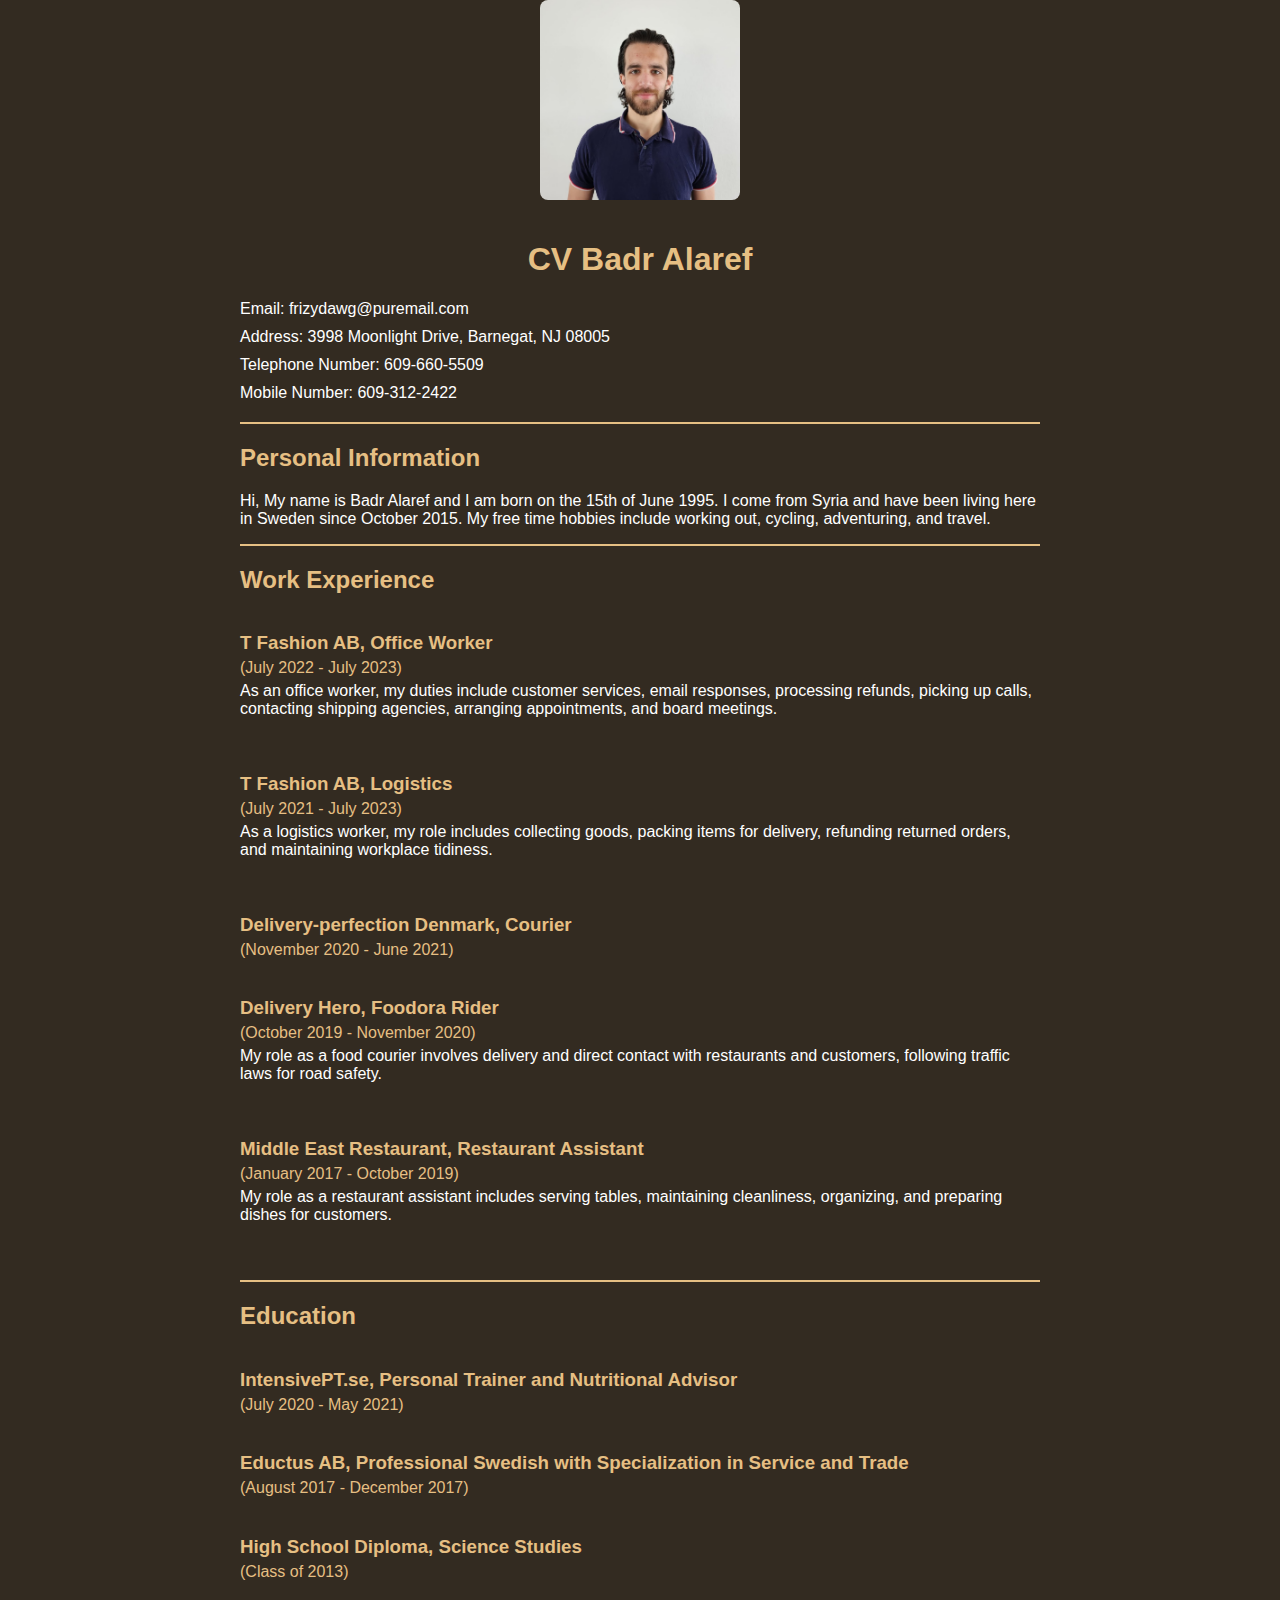
<file: homeworks/html-css/week01/index.html>
<!DOCTYPE html>
<html lang="en">
  <head>
    <meta charset="UTF-8" />
    <meta name="viewport" content="width=device-width, initial-scale=1.0" />
    <title>Badr Alaref Resume</title>
    <link rel="stylesheet" type="text/css" href="style.css" />
  </head>
  <body>
    <header>
      <image class="img" src="image.jpg" alt="Badr Alaref Photo">
      <div class="container">
        <h1>CV Badr Alaref</h1>
        <div class="contact-info">
          <div>Email: frizydawg@puremail.com</div>
          <div>Address: 3998 Moonlight Drive, Barnegat, NJ 08005</div>
          <div>Telephone Number: 609-660-5509</div>
          <div>Mobile Number: 609-312-2422</div>
        </div>
        <hr>
        <h2>Personal Information</h2>
        <p>
          Hi, My name is Badr Alaref and I am born on the 15th of June 1995. I
          come from Syria and have been living here in Sweden since October 2015.
          My free time hobbies include working out, cycling, adventuring, and
          travel.
        </p>
        <hr>
        <h2>Work Experience</h2>
        <div class="work-experience">
          <div>
            <h3>T Fashion AB, Office Worker</h3>
            <span class="date">(July 2022 - July 2023)</span>
            <p>
              As an office worker, my duties include customer services, email
              responses, processing refunds, picking up calls, contacting shipping
              agencies, arranging appointments, and board meetings.
            </p>
          </div>
          <div>
            <h3>T Fashion AB, Logistics</h3>
            <span class="date">(July 2021 - July 2023)</span>
            <p>
              As a logistics worker, my role includes collecting goods, packing
              items for delivery, refunding returned orders, and maintaining
              workplace tidiness.
            </p>
          </div>
          <div>
            <h3>Delivery-perfection Denmark, Courier</h3>
            <span class="date">(November 2020 - June 2021)</span>
          </div>
          <div>
            <h3>Delivery Hero, Foodora Rider</h3>
            <span class="date">(October 2019 - November 2020)</span>
            <p>
              My role as a food courier involves delivery and direct contact
              with restaurants and customers, following traffic laws for road
              safety.
            </p>
          </div>
          <div>
            <h3>Middle East Restaurant, Restaurant Assistant</h3>
            <span class="date">(January 2017 - October 2019)</span>
            <p>
              My role as a restaurant assistant includes serving tables,
              maintaining cleanliness, organizing, and preparing dishes for
              customers.
            </p>
          </div>
        </div>
        <hr>
        <h2>Education</h2>
        <div class="education">
          <div>
            <h3>IntensivePT.se, Personal Trainer and Nutritional Advisor</h3>
            <span class="date">(July 2020 - May 2021)</span>
          </div>
          <div>
            <h3>Eductus AB, Professional Swedish with Specialization in Service and Trade</h3>
            <span class="date">(August 2017 - December 2017)</span>
          </div>
          <div>
            <h3>High School Diploma, Science Studies</h3>
            <span class="date">(Class of 2013)</span>
          </div>
        </div>
      </div>
    </header>
  </body>
</html>
</file>
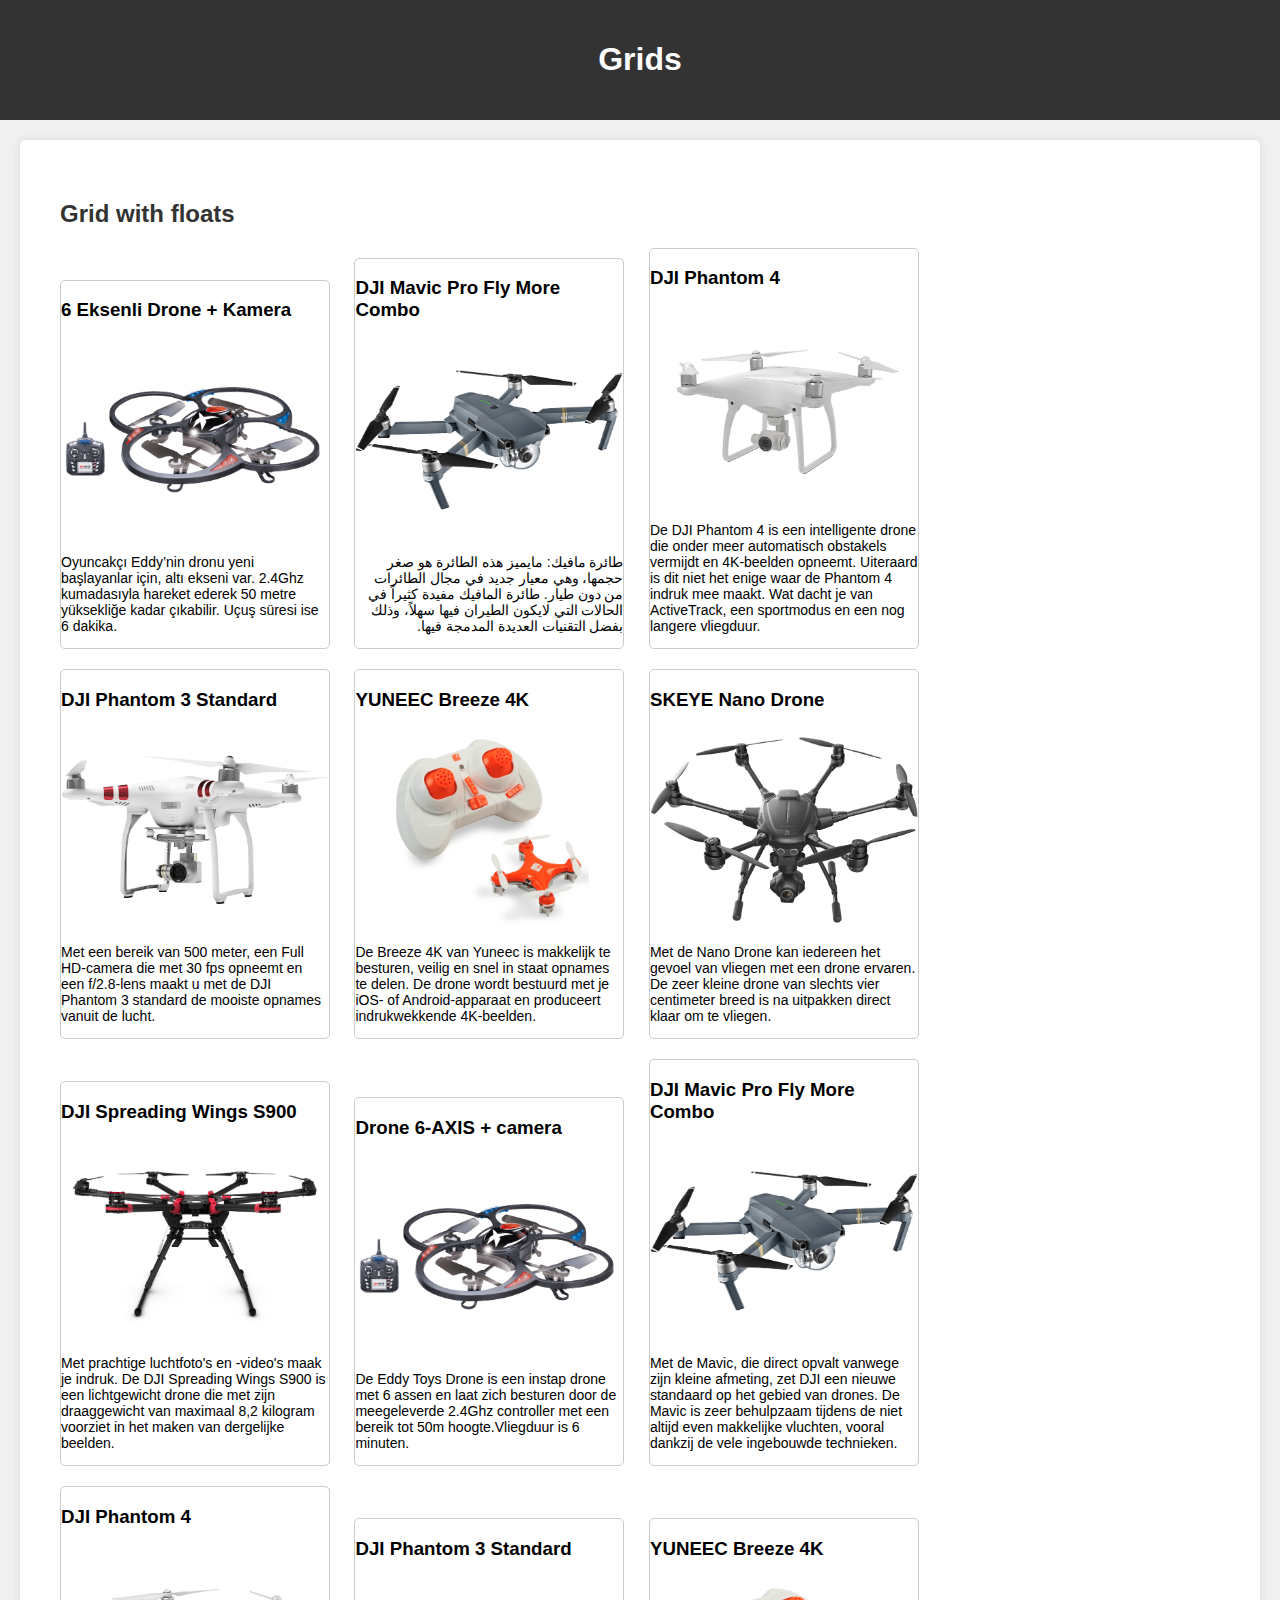
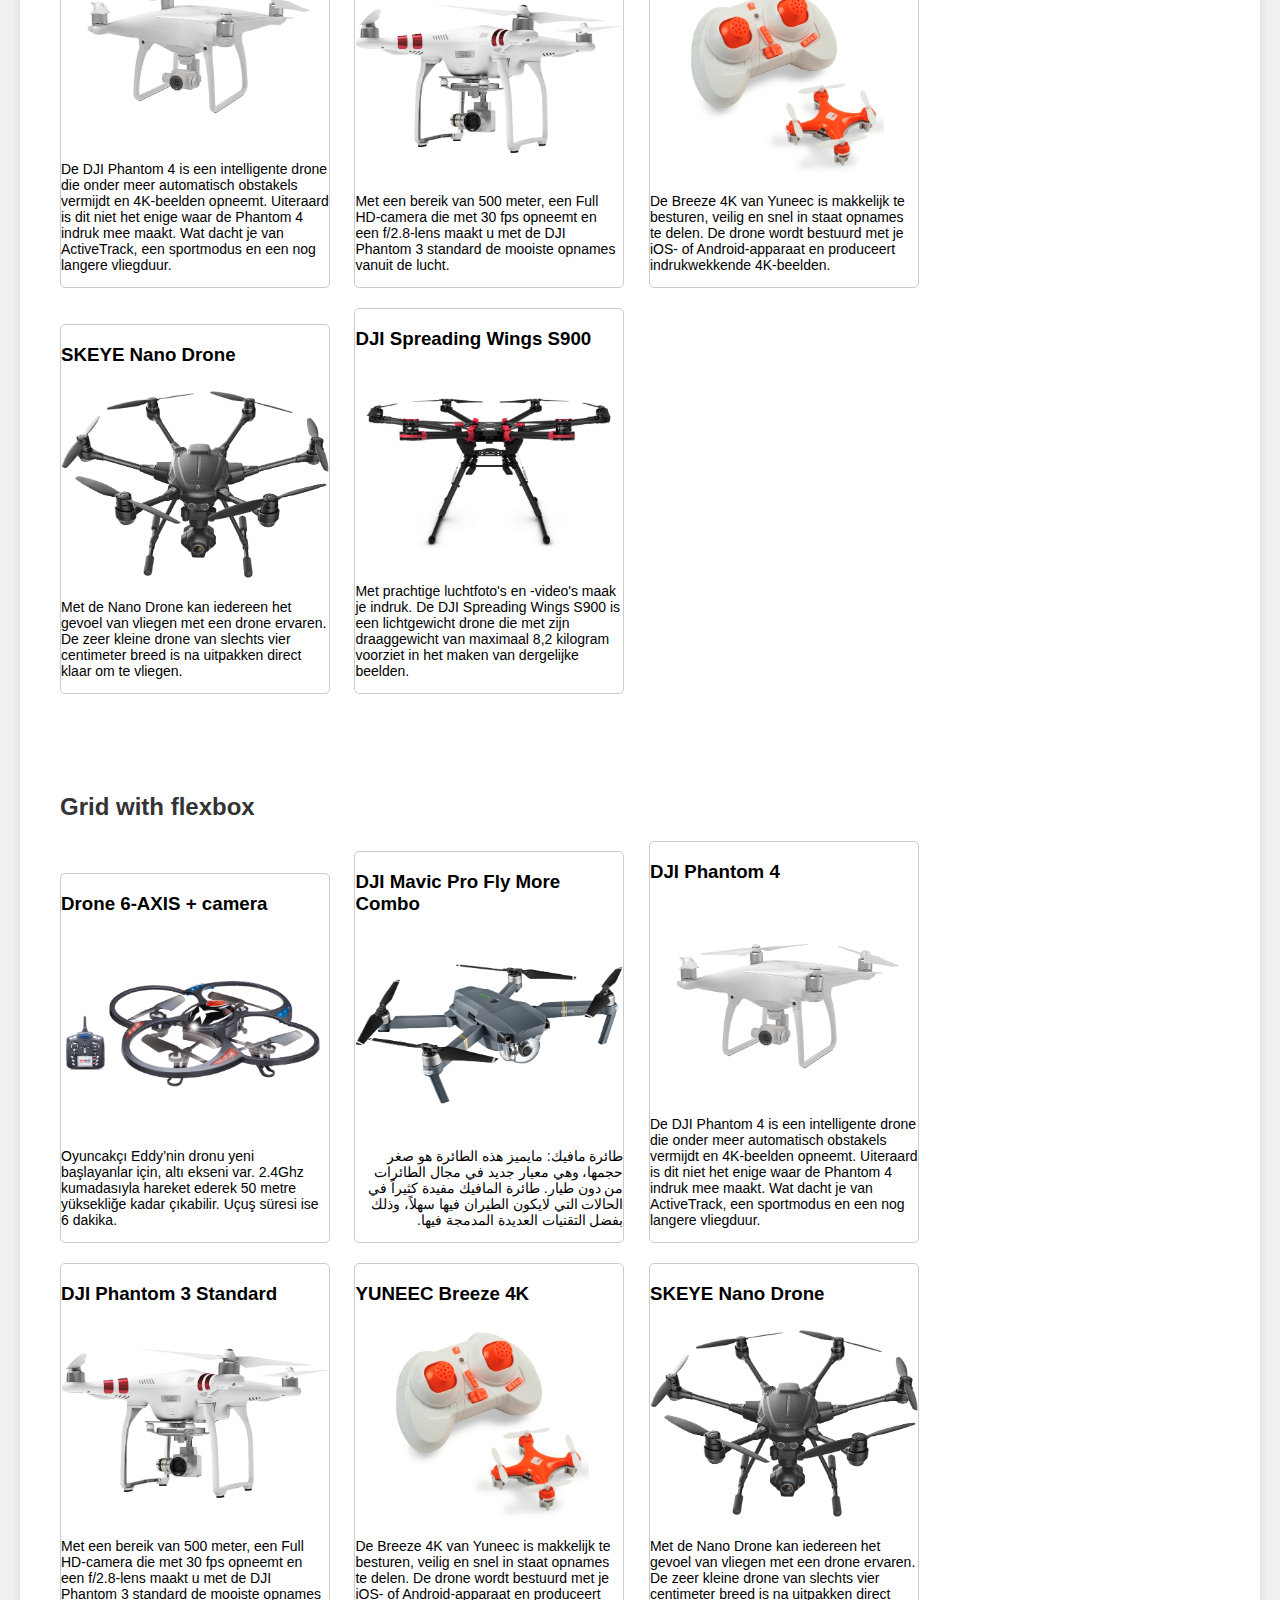
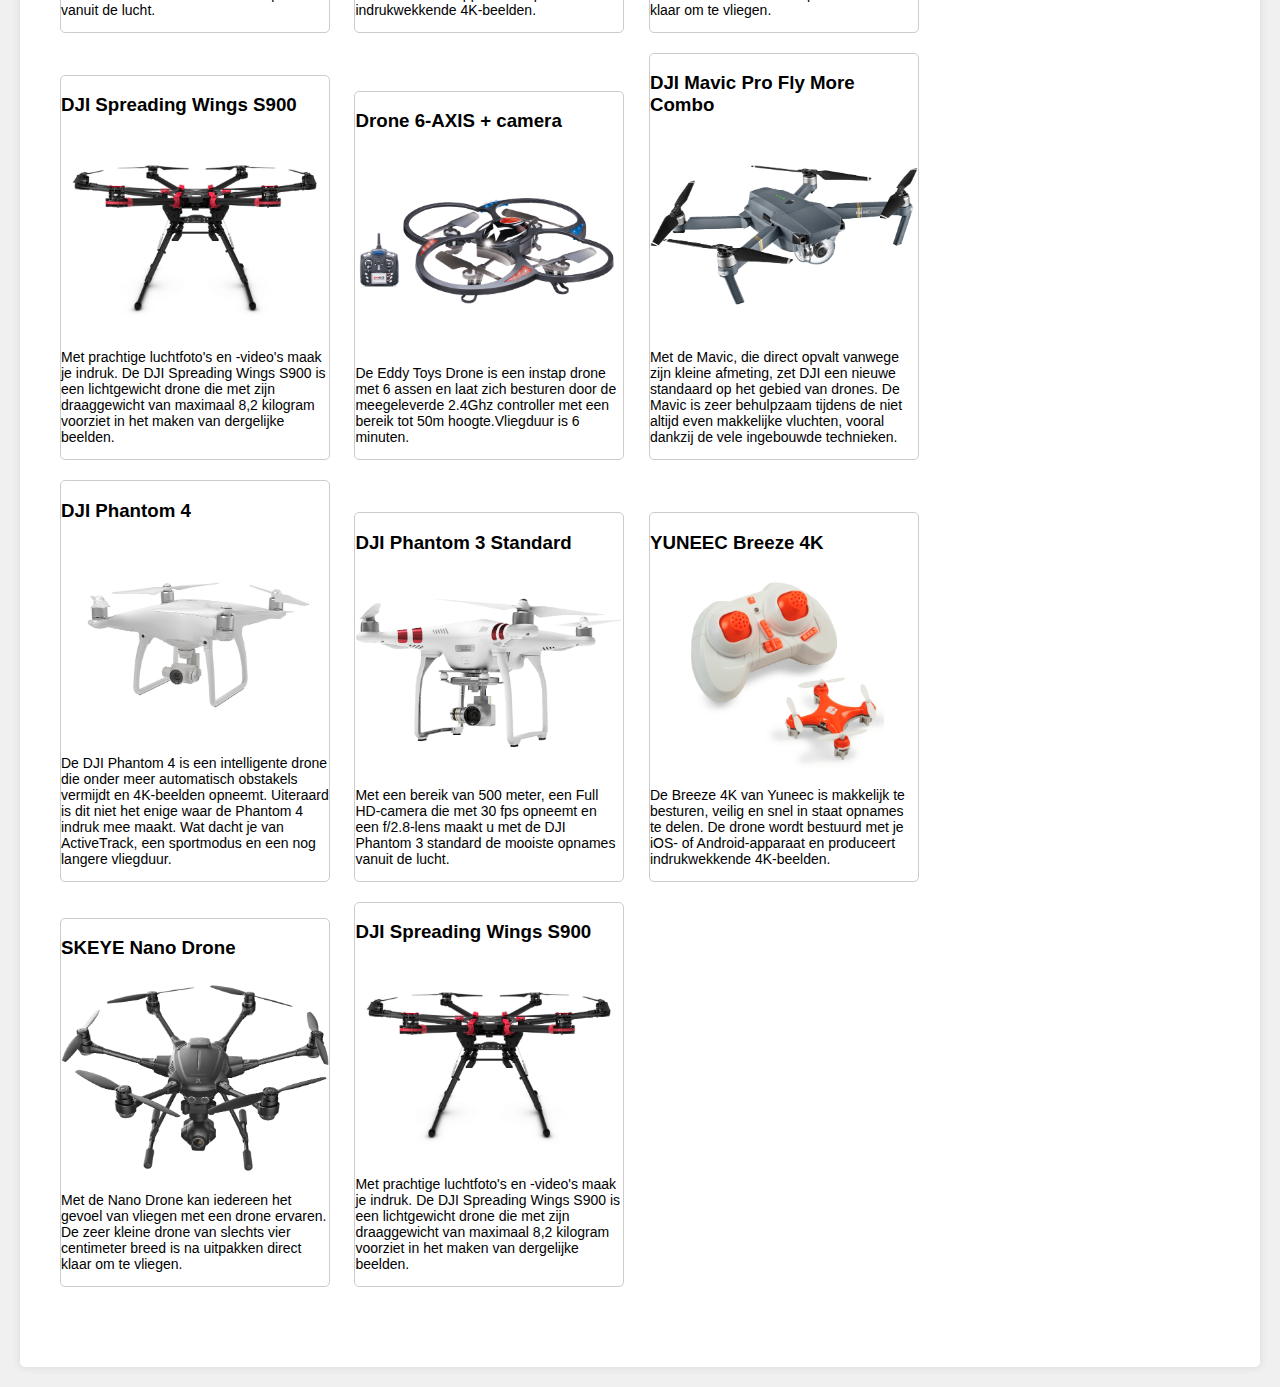
<file: homeworks/html-css/week02/index.html>
<!DOCTYPE html>
<html>
  <head>
    <meta charset="utf-8" />
    <meta name="viewport" content="width=device-width, initial-scale=1.0" />
    <title>Grids</title>
    <link rel="stylesheet" href="style.css" />
  </head>
  <body>
    <header>
      <h1>Grids</h1>
    </header>
    <main>
      <section>
        <h2>Grid with floats</h2>
        <ul id="grid-floats">
          <li class="grid-item">
            <h3>6 Eksenli Drone + Kamera</h3>
            <img src="images/drone1.png" />
            <p>
              Oyuncakçı Eddy’nin dronu yeni başlayanlar için, altı ekseni var.
              2.4Ghz kumadasıyla hareket ederek 50 metre yüksekliğe kadar
              çıkabilir. Uçuş süresi ise 6 dakika.
            </p>
          </li>
          <li class="grid-item">
            <h3>DJI Mavic Pro Fly More Combo</h3>
            <img src="images/drone2.png" />
            <p dir="rtl">
              طائرة مافيك: مايميز هذه الطائرة هو صغر حجمها، وهي معيار جديد في
              مجال الطائرات من دون طيار. طائرة المافيك مفيدة كثيراً في الحالات
              التي لايكون الطيران فيها سهلاً، وذلك بفضل التقنيات العديدة المدمجة
              فيها.
            </p>
          </li>
          <li class="grid-item">
            <h3>DJI Phantom 4</h3>
            <img src="images/drone3.png" />
            <p>
              De DJI Phantom 4 is een intelligente drone die onder meer
              automatisch obstakels vermijdt en 4K-beelden opneemt. Uiteraard is
              dit niet het enige waar de Phantom 4 indruk mee maakt. Wat dacht
              je van ActiveTrack, een sportmodus en een nog langere vliegduur.
            </p>
          </li>
          <li class="grid-item">
            <h3>DJI Phantom 3 Standard</h3>
            <img src="images/drone4.png" />
            <p>
              Met een bereik van 500 meter, een Full HD-camera die met 30 fps
              opneemt en een f/2.8-lens maakt u met de DJI Phantom 3 standard de
              mooiste opnames vanuit de lucht.
            </p>
          </li>
          <li class="grid-item">
            <h3>YUNEEC Breeze 4K</h3>
            <img src="images/drone5.png" />
            <p>
              De Breeze 4K van Yuneec is makkelijk te besturen, veilig en snel
              in staat opnames te delen. De drone wordt bestuurd met je iOS- of
              Android-apparaat en produceert indrukwekkende 4K-beelden.
            </p>
          </li>
          <li class="grid-item">
            <h3>SKEYE Nano Drone</h3>
            <img src="images/drone6.png" />
            <p>
              Met de Nano Drone kan iedereen het gevoel van vliegen met een
              drone ervaren. De zeer kleine drone van slechts vier centimeter
              breed is na uitpakken direct klaar om te vliegen.
            </p>
          </li>
          <li class="grid-item">
            <h3>DJI Spreading Wings S900</h3>
            <img src="images/drone7.png" />
            <p>
              Met prachtige luchtfoto's en -video's maak je indruk. De DJI
              Spreading Wings S900 is een lichtgewicht drone die met zijn
              draaggewicht van maximaal 8,2 kilogram voorziet in het maken van
              dergelijke beelden.
            </p>
          </li>
          <li class="grid-item">
            <h3>Drone 6-AXIS + camera</h3>
            <img src="images/drone1.png" />
            <p>
              De Eddy Toys Drone is een instap drone met 6 assen en laat zich
              besturen door de meegeleverde 2.4Ghz controller met een bereik tot
              50m hoogte.Vliegduur is 6 minuten.
            </p>
          </li>
          <li class="grid-item">
            <h3>DJI Mavic Pro Fly More Combo</h3>
            <img src="images/drone2.png" />
            <p>
              Met de Mavic, die direct opvalt vanwege zijn kleine afmeting, zet
              DJI een nieuwe standaard op het gebied van drones. De Mavic is
              zeer behulpzaam tijdens de niet altijd even makkelijke vluchten,
              vooral dankzij de vele ingebouwde technieken.
            </p>
          </li>
          <li class="grid-item">
            <h3>DJI Phantom 4</h3>
            <img src="images/drone3.png" />
            <p>
              De DJI Phantom 4 is een intelligente drone die onder meer
              automatisch obstakels vermijdt en 4K-beelden opneemt. Uiteraard is
              dit niet het enige waar de Phantom 4 indruk mee maakt. Wat dacht
              je van ActiveTrack, een sportmodus en een nog langere vliegduur.
            </p>
          </li>
          <li class="grid-item">
            <h3>DJI Phantom 3 Standard</h3>
            <img src="images/drone4.png" />
            <p>
              Met een bereik van 500 meter, een Full HD-camera die met 30 fps
              opneemt en een f/2.8-lens maakt u met de DJI Phantom 3 standard de
              mooiste opnames vanuit de lucht.
            </p>
          </li>
          <li class="grid-item">
            <h3>YUNEEC Breeze 4K</h3>
            <img src="images/drone5.png" />
            <p>
              De Breeze 4K van Yuneec is makkelijk te besturen, veilig en snel
              in staat opnames te delen. De drone wordt bestuurd met je iOS- of
              Android-apparaat en produceert indrukwekkende 4K-beelden.
            </p>
          </li>
          <li class="grid-item">
            <h3>SKEYE Nano Drone</h3>
            <img src="images/drone6.png" />
            <p>
              Met de Nano Drone kan iedereen het gevoel van vliegen met een
              drone ervaren. De zeer kleine drone van slechts vier centimeter
              breed is na uitpakken direct klaar om te vliegen.
            </p>
          </li>
          <li class="grid-item">
            <h3>DJI Spreading Wings S900</h3>
            <img src="images/drone7.png" />
            <p>
              Met prachtige luchtfoto's en -video's maak je indruk. De DJI
              Spreading Wings S900 is een lichtgewicht drone die met zijn
              draaggewicht van maximaal 8,2 kilogram voorziet in het maken van
              dergelijke beelden.
            </p>
          </li>
        </ul>
      </section>
      <section>
        <h2>Grid with flexbox</h2>
        <ul id="grid-flex">
          <li class="grid-item">
            <h3>Drone 6-AXIS + camera</h3>
            <img src="images/drone1.png" />
            <p>
              Oyuncakçı Eddy’nin dronu yeni başlayanlar için, altı ekseni var.
              2.4Ghz kumadasıyla hareket ederek 50 metre yüksekliğe kadar
              çıkabilir. Uçuş süresi ise 6 dakika.
            </p>
          </li>
          <li class="grid-item">
            <h3>DJI Mavic Pro Fly More Combo</h3>
            <img src="images/drone2.png" />
            <p dir="rtl">
              طائرة مافيك: مايميز هذه الطائرة هو صغر حجمها، وهي معيار جديد في
              مجال الطائرات من دون طيار. طائرة المافيك مفيدة كثيراً في الحالات
              التي لايكون الطيران فيها سهلاً، وذلك بفضل التقنيات العديدة المدمجة
              فيها.
            </p>
          </li>
          <li class="grid-item">
            <h3>DJI Phantom 4</h3>
            <img src="images/drone3.png" />
            <p>
              De DJI Phantom 4 is een intelligente drone die onder meer
              automatisch obstakels vermijdt en 4K-beelden opneemt. Uiteraard is
              dit niet het enige waar de Phantom 4 indruk mee maakt. Wat dacht
              je van ActiveTrack, een sportmodus en een nog langere vliegduur.
            </p>
          </li>
          <li class="grid-item">
            <h3>DJI Phantom 3 Standard</h3>
            <img src="images/drone4.png" />
            <p>
              Met een bereik van 500 meter, een Full HD-camera die met 30 fps
              opneemt en een f/2.8-lens maakt u met de DJI Phantom 3 standard de
              mooiste opnames vanuit de lucht.
            </p>
          </li>
          <li class="grid-item">
            <h3>YUNEEC Breeze 4K</h3>
            <img src="images/drone5.png" />
            <p>
              De Breeze 4K van Yuneec is makkelijk te besturen, veilig en snel
              in staat opnames te delen. De drone wordt bestuurd met je iOS- of
              Android-apparaat en produceert indrukwekkende 4K-beelden.
            </p>
          </li>
          <li class="grid-item">
            <h3>SKEYE Nano Drone</h3>
            <img src="images/drone6.png" />
            <p>
              Met de Nano Drone kan iedereen het gevoel van vliegen met een
              drone ervaren. De zeer kleine drone van slechts vier centimeter
              breed is na uitpakken direct klaar om te vliegen.
            </p>
          </li>
          <li class="grid-item">
            <h3>DJI Spreading Wings S900</h3>
            <img src="images/drone7.png" />
            <p>
              Met prachtige luchtfoto's en -video's maak je indruk. De DJI
              Spreading Wings S900 is een lichtgewicht drone die met zijn
              draaggewicht van maximaal 8,2 kilogram voorziet in het maken van
              dergelijke beelden.
            </p>
          </li>
          <li class="grid-item">
            <h3>Drone 6-AXIS + camera</h3>
            <img src="images/drone1.png" />
            <p>
              De Eddy Toys Drone is een instap drone met 6 assen en laat zich
              besturen door de meegeleverde 2.4Ghz controller met een bereik tot
              50m hoogte.Vliegduur is 6 minuten.
            </p>
          </li>
          <li class="grid-item">
            <h3>DJI Mavic Pro Fly More Combo</h3>
            <img src="images/drone2.png" />
            <p>
              Met de Mavic, die direct opvalt vanwege zijn kleine afmeting, zet
              DJI een nieuwe standaard op het gebied van drones. De Mavic is
              zeer behulpzaam tijdens de niet altijd even makkelijke vluchten,
              vooral dankzij de vele ingebouwde technieken.
            </p>
          </li>
          <li class="grid-item">
            <h3>DJI Phantom 4</h3>
            <img src="images/drone3.png" />
            <p>
              De DJI Phantom 4 is een intelligente drone die onder meer
              automatisch obstakels vermijdt en 4K-beelden opneemt. Uiteraard is
              dit niet het enige waar de Phantom 4 indruk mee maakt. Wat dacht
              je van ActiveTrack, een sportmodus en een nog langere vliegduur.
            </p>
          </li>
          <li class="grid-item">
            <h3>DJI Phantom 3 Standard</h3>
            <img src="images/drone4.png" />
            <p>
              Met een bereik van 500 meter, een Full HD-camera die met 30 fps
              opneemt en een f/2.8-lens maakt u met de DJI Phantom 3 standard de
              mooiste opnames vanuit de lucht.
            </p>
          </li>
          <li class="grid-item">
            <h3>YUNEEC Breeze 4K</h3>
            <img src="images/drone5.png" />
            <p>
              De Breeze 4K van Yuneec is makkelijk te besturen, veilig en snel
              in staat opnames te delen. De drone wordt bestuurd met je iOS- of
              Android-apparaat en produceert indrukwekkende 4K-beelden.
            </p>
          </li>
          <li class="grid-item">
            <h3>SKEYE Nano Drone</h3>
            <img src="images/drone6.png" />
            <p>
              Met de Nano Drone kan iedereen het gevoel van vliegen met een
              drone ervaren. De zeer kleine drone van slechts vier centimeter
              breed is na uitpakken direct klaar om te vliegen.
            </p>
          </li>
          <li class="grid-item">
            <h3>DJI Spreading Wings S900</h3>
            <img src="images/drone7.png" />
            <p>
              Met prachtige luchtfoto's en -video's maak je indruk. De DJI
              Spreading Wings S900 is een lichtgewicht drone die met zijn
              draaggewicht van maximaal 8,2 kilogram voorziet in het maken van
              dergelijke beelden.
            </p>
          </li>
        </ul>
      </section>
    </main>
  </body>
</html>
</file>
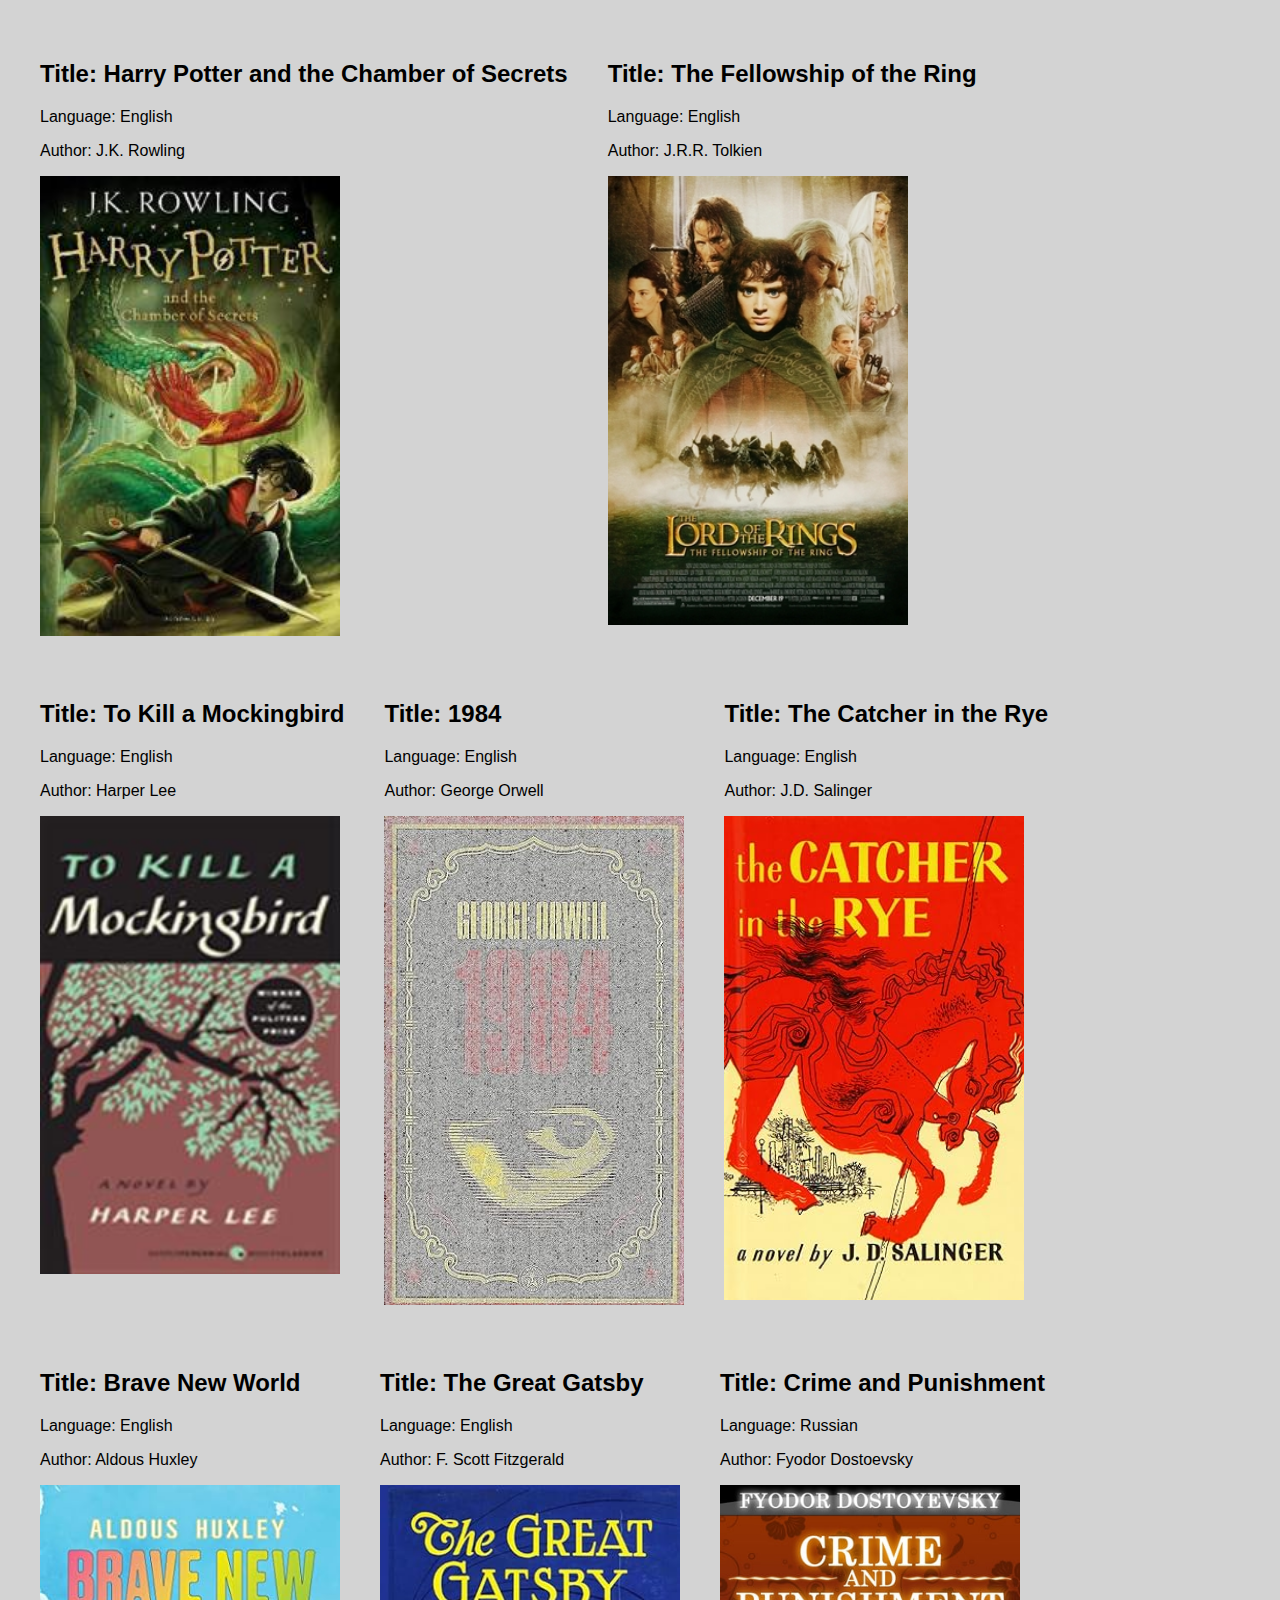
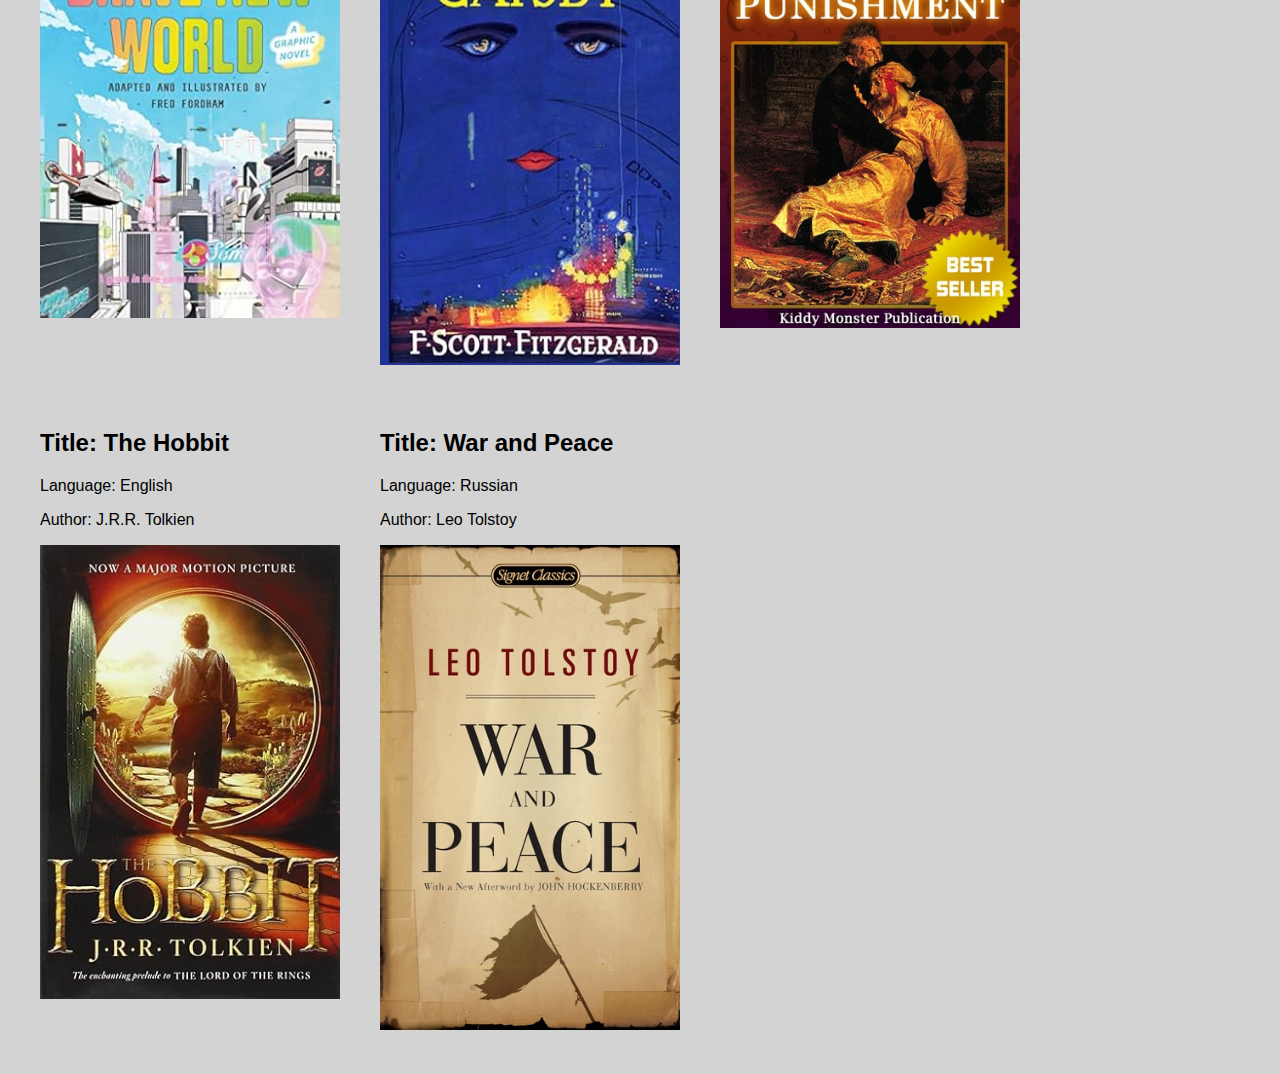
<file: homeworks/javascript2/week01/index.html>
<!-- index.html -->

<!DOCTYPE html>
<html lang="en">
<head>
    <meta charset="UTF-8">
    <meta name="viewport" content="width=device-width, initial-scale=1.0">
    <title>Book Titles</title>
    <link rel="stylesheet" href="style.css">
</head>
<body>
    <script src="app.js"></script>
</body>
</html>
</file>
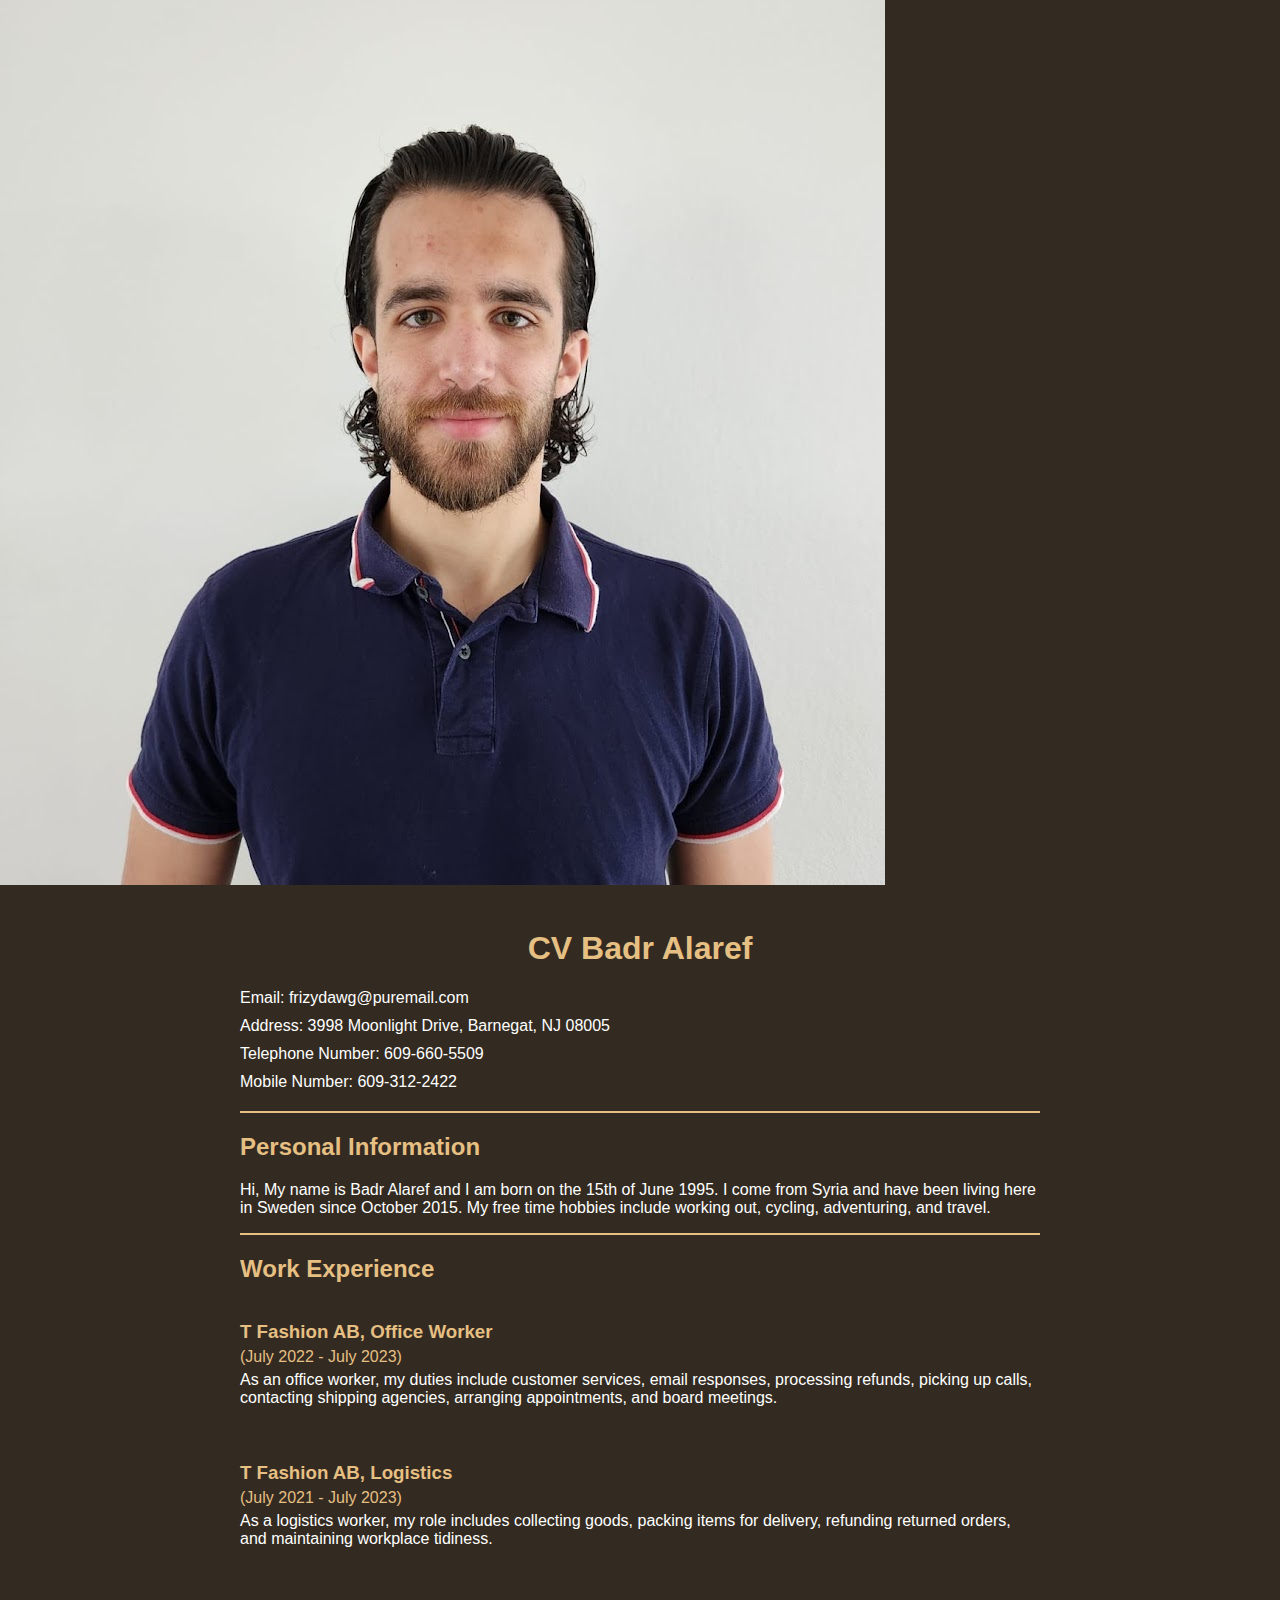
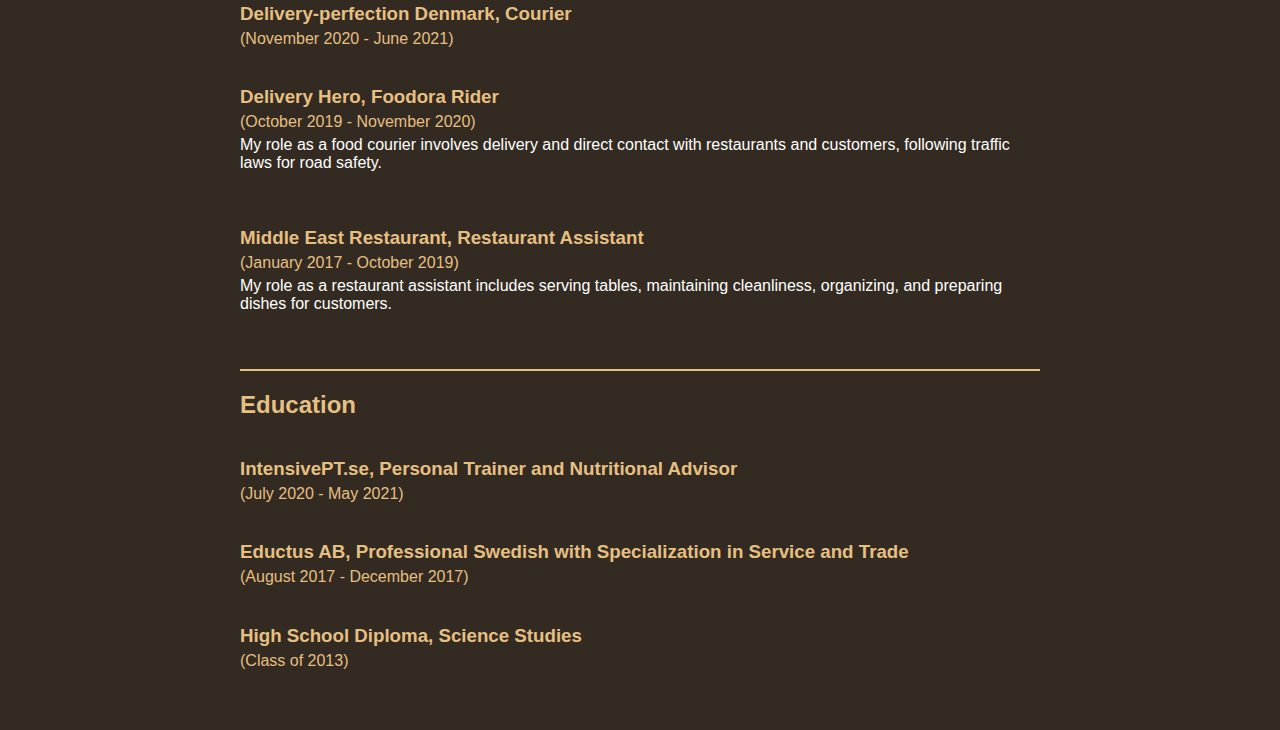
<file: homeworks/html-css/week01/Resume/index.html>
<!DOCTYPE html>
<html lang="en">
  <head>
    <meta charset="UTF-8" />
    <meta name="viewport" content="width=device-width, initial-scale=1.0" />
    <title>Badr Alaref Resume</title>
    <link rel="stylesheet" type="text/css" href="style.css" />
  </head>
  <body>
    <header>
      <img src="img.jpg" alt="Badr Alaref photo">
      <div class="container">
        <h1>CV Badr Alaref</h1>
        <div class="contact-info">
          <div>Email: frizydawg@puremail.com</div>
          <div>Address: 3998 Moonlight Drive, Barnegat, NJ 08005</div>
          <div>Telephone Number: 609-660-5509</div>
          <div>Mobile Number: 609-312-2422</div>
        </div>
        <hr>
        <h2>Personal Information</h2>
        <p>
          Hi, My name is Badr Alaref and I am born on the 15th of June 1995. I
          come from Syria and have been living here in Sweden since October 2015.
          My free time hobbies include working out, cycling, adventuring, and
          travel.
        </p>
        <hr>
        <h2>Work Experience</h2>
        <div class="work-experience">
          <div>
            <h3>T Fashion AB, Office Worker</h3>
            <span class="date">(July 2022 - July 2023)</span>
            <p>
              As an office worker, my duties include customer services, email
              responses, processing refunds, picking up calls, contacting shipping
              agencies, arranging appointments, and board meetings.
            </p>
          </div>
          <div>
            <h3>T Fashion AB, Logistics</h3>
            <span class="date">(July 2021 - July 2023)</span>
            <p>
              As a logistics worker, my role includes collecting goods, packing
              items for delivery, refunding returned orders, and maintaining
              workplace tidiness.
            </p>
          </div>
          <div>
            <h3>Delivery-perfection Denmark, Courier</h3>
            <span class="date">(November 2020 - June 2021)</span>
          </div>
          <div>
            <h3>Delivery Hero, Foodora Rider</h3>
            <span class="date">(October 2019 - November 2020)</span>
            <p>
              My role as a food courier involves delivery and direct contact
              with restaurants and customers, following traffic laws for road
              safety.
            </p>
          </div>
          <div>
            <h3>Middle East Restaurant, Restaurant Assistant</h3>
            <span class="date">(January 2017 - October 2019)</span>
            <p>
              My role as a restaurant assistant includes serving tables,
              maintaining cleanliness, organizing, and preparing dishes for
              customers.
            </p>
          </div>
        </div>
        <hr>
        <h2>Education</h2>
        <div class="education">
          <div>
            <h3>IntensivePT.se, Personal Trainer and Nutritional Advisor</h3>
            <span class="date">(July 2020 - May 2021)</span>
          </div>
          <div>
            <h3>Eductus AB, Professional Swedish with Specialization in Service and Trade</h3>
            <span class="date">(August 2017 - December 2017)</span>
          </div>
          <div>
            <h3>High School Diploma, Science Studies</h3>
            <span class="date">(Class of 2013)</span>
          </div>
        </div>
      </div>
    </header>
  </body>
</html>
</file>
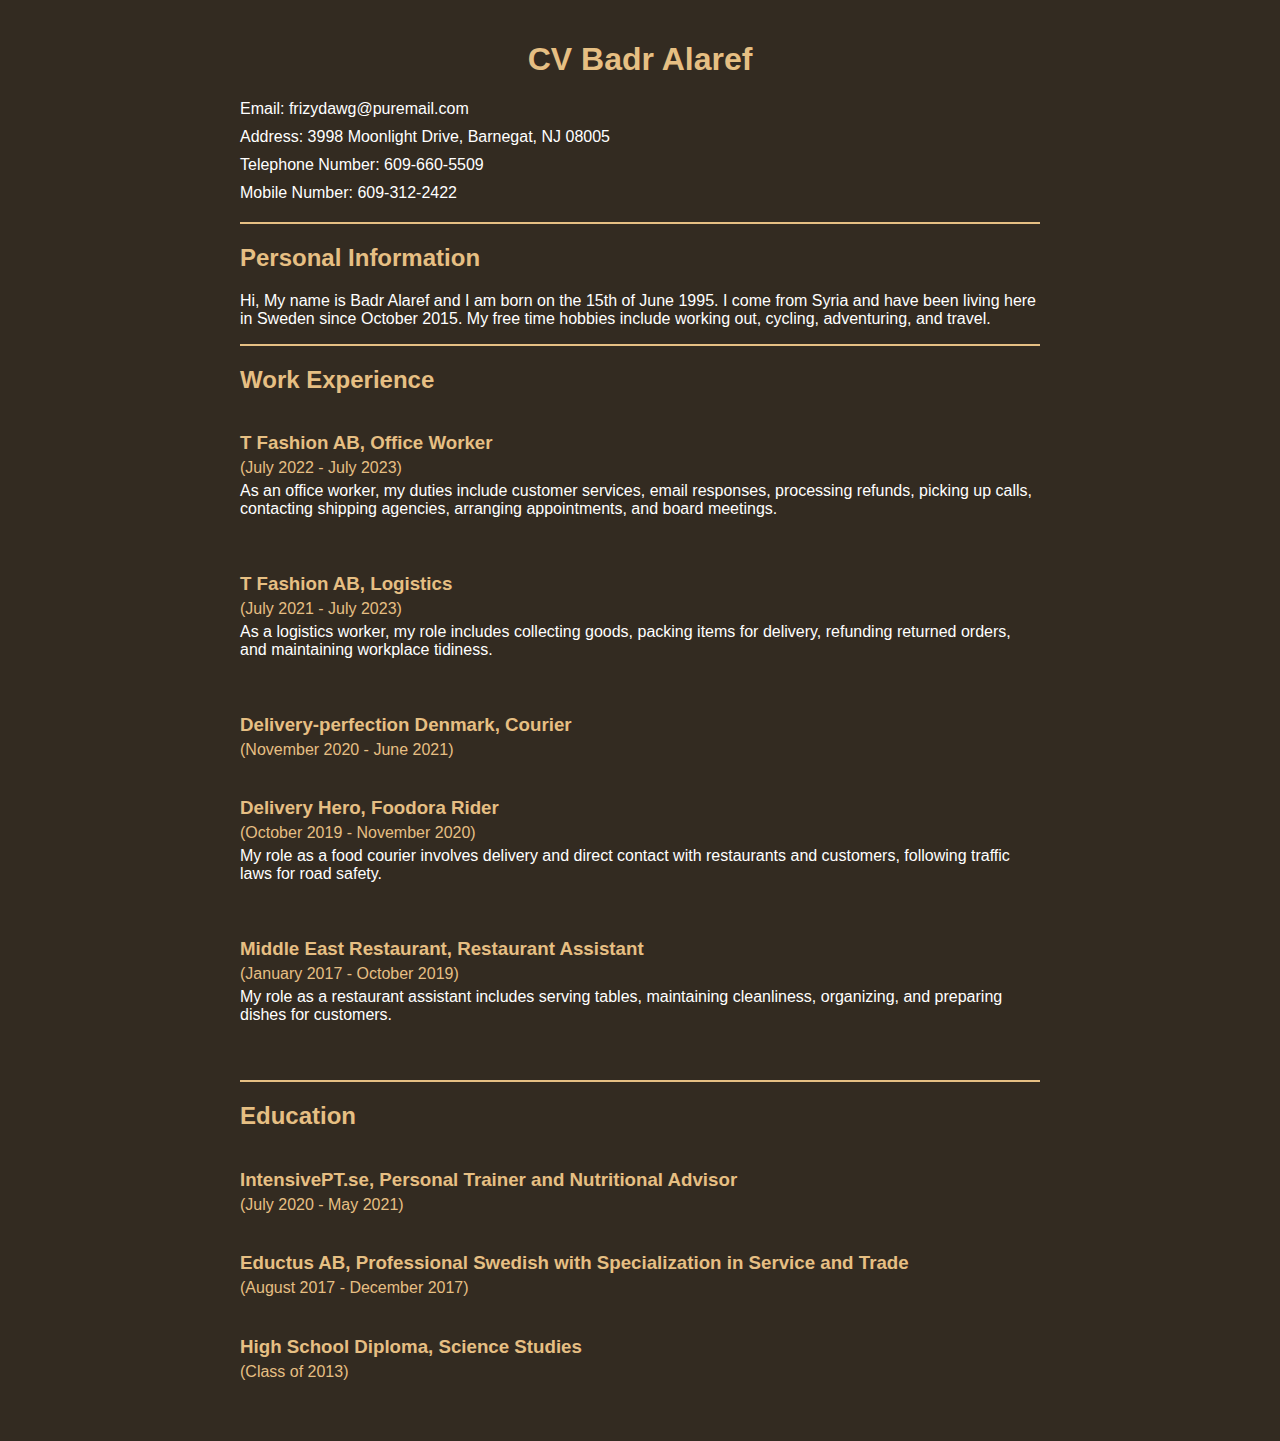
<file: homeworks/html-css/week01/Resume/test/index.html>
<!DOCTYPE html>
<html lang="en">
  <head>
    <meta charset="UTF-8" />
    <meta name="viewport" content="width=device-width, initial-scale=1.0" />
    <title>Badr Alaref Resume</title>
    <link rel="stylesheet" type="text/css" href="style.css" />
  </head>
  <body>
    <div class="container">
      <h1>CV Badr Alaref</h1>
      <div class="contact-info">
        <div>Email: frizydawg@puremail.com</div>
        <div>Address: 3998 Moonlight Drive, Barnegat, NJ 08005</div>
        <div>Telephone Number: 609-660-5509</div>
        <div>Mobile Number: 609-312-2422</div>
      </div>
      <hr>
      <h2>Personal Information</h2>
      <p>
        Hi, My name is Badr Alaref and I am born on the 15th of June 1995. I
        come from Syria and have been living here in Sweden since October 2015.
        My free time hobbies include working out, cycling, adventuring, and
        travel.
      </p>
      <hr>
      <h2>Work Experience</h2>
      <div class="work-experience">
        <div>
          <h3>T Fashion AB, Office Worker</h3>
          <span class="date">(July 2022 - July 2023)</span>
          <p>
            As an office worker, my duties include customer services, email
            responses, processing refunds, picking up calls, contacting shipping
            agencies, arranging appointments, and board meetings.
          </p>
        </div>
        <div>
          <h3>T Fashion AB, Logistics</h3>
          <span class="date">(July 2021 - July 2023)</span>
          <p>
            As a logistics worker, my role includes collecting goods, packing
            items for delivery, refunding returned orders, and maintaining
            workplace tidiness.
          </p>
        </div>
        <div>
          <h3>Delivery-perfection Denmark, Courier</h3>
          <span class="date">(November 2020 - June 2021)</span>
        </div>
        <div>
          <h3>Delivery Hero, Foodora Rider</h3>
          <span class="date">(October 2019 - November 2020)</span>
          <p>
            My role as a food courier involves delivery and direct contact
            with restaurants and customers, following traffic laws for road
            safety.
          </p>
        </div>
        <div>
          <h3>Middle East Restaurant, Restaurant Assistant</h3>
          <span class="date">(January 2017 - October 2019)</span>
          <p>
            My role as a restaurant assistant includes serving tables,
            maintaining cleanliness, organizing, and preparing dishes for
            customers.
          </p>
        </div>
      </div>
      <hr>
      <h2>Education</h2>
      <div class="education">
        <div>
          <h3>IntensivePT.se, Personal Trainer and Nutritional Advisor</h3>
          <span class="date">(July 2020 - May 2021)</span>
        </div>
        <div>
          <h3>Eductus AB, Professional Swedish with Specialization in Service and Trade</h3>
          <span class="date">(August 2017 - December 2017)</span>
        </div>
        <div>
          <h3>High School Diploma, Science Studies</h3>
          <span class="date">(Class of 2013)</span>
        </div>
      </div>
    </div>
  </body>
</html>
</file>
<file: homeworks/html-css/week01/style.css>
body {
    background-color: #332b21;
    color: #ffffff;
    font-family: Arial, sans-serif;
    margin: 0;
    padding: 0;
  }
  
  .container {
    max-width: 800px;
    margin: 0 auto;
    padding: 20px;
  }
  
  h1, h2, h3 {
    color: #e6bf83;
  }
  
  h1 {
    text-align: center;
  }
  
  img.img {
    display: block;
    margin: 0 auto;
    width: 200px;
    height: 200px;
    object-fit: cover;
    border-radius: 8px;
  }
  
  hr {
    border: 1px solid #e6bf83;
  }
  
  .contact-info, .work-experience, .education {
    margin-bottom: 20px;
  }
  
  .contact-info div, .work-experience div, .education div {
    margin-bottom: 10px;
  }
  
  .date {
    color: #e6bf83;
    justify-items: right;
  }
  
  .work-experience, .education {
    display: flex;
    flex-direction: column;
  }
  
  .work-experience div, .education div {
    margin-bottom: 20px;
  }
  
  .work-experience h3, .education h3 {
    margin-bottom: 5px;
  }
  
  .work-experience p, .education p {
    margin-top: 5px;
  }
  
  .work-experience span, .education span {
    display: block;
  }

  .img {
    height: 200px;
    width: 200px;
  }
</file>
<file: homeworks/html-css/week02/style.css>
/* Base styles */
body {
    font-family: Arial, sans-serif;
    background-color: #F0F0F0;
    padding: 0;
    margin: 0;
}

header {
    background-color: #333;
    color: #fff;
    text-align: center;
    padding: 20px 0;
}

h1 {
    font-size: 32px;
}

main {
    max-width: 1200px;
    margin: 20px auto;
    padding: 20px;
    background-color: #fff;
    border-radius: 5px;
    box-shadow: 0 0 10px rgba(0, 0, 0, 0.1);
}

section {
    margin-bottom: 20px;
    padding: 20px;
}

h2 {
    font-size: 24px;
    color: #333;
}

ul {
    list-style-type: none;
    padding: 0;
    margin: 0;
}

.grid-item {
    background-color: #fff;
    border: 1px solid #ccc;
    border-radius: 5px;
    margin-bottom: 20px;
    margin-right: 20px;
    width: calc(50% - 20px);
    display: inline-block;
    box-sizing: border-box;
}

.grid-item:last-child {
    margin-right: 0;
}

img {
    max-width: 100%;
    height: auto;
    display: block;
}

p {
    font-size: 14px;
}

/* Media query for larger screens (e.g., desktop) */
@media (min-width: 1025px) {
    .grid-item {
        width: calc(25% - 20px);
    }
}

/* Media query for medium-sized screens (e.g., tablets) */
@media (min-width: 769px) and (max-width: 1024px) {
    .grid-item {
        width: calc(33.3333% - 20px);
    }
}

/* Media query for smaller screens (e.g., mobile devices) */
@media (max-width: 768px) {
    main {
        padding: 0px;
    }

    .grid-item {
        width: 100%;
        margin-right: 0;
    }
}
</file>
<file: homeworks/javascript2/week01/style.css>
body {
  font-family: Arial, sans-serif;
  margin: 20px;
}

ul {
  display: flex;
  flex-wrap: wrap;
  list-style-type: none;
  padding: 0;
}

li {
  display: block;

  margin: 20px;
}

img {
  max-width: 100%;
}

/* Mobile (max width 768px) */
@media only screen and (max-width: 768px) {
  body {
      font-size: 14px; /* Adjust font size for mobile */
  }

  ul {
      /* Adjust styles for mobile */
  }

  li {
      /* Adjust styles for mobile */
  }
}

/* Tablet (min width 769px and max width 1024px) */
@media only screen and (min-width: 769px) and (max-width: 1024px) {
  body {
      font-size: 16px; /* Adjust font size for tablets */
  }

  ul {
      /* Adjust styles for tablets */
  }

  li {
      /* Adjust styles for tablets */
  }
}

/* Desktop (min width 1025px and max width 1440px) */
@media only screen and (min-width: 1025px) and (max-width: 1440px) {
  /* Your desktop styles go here */
  body {
      background-color: lightgray; /* Example background color for desktop */
  }
}

/* Display (min width 1440px with no max width) */
@media only screen and (min-width: 1440px) {
  /* Your display styles go here */
  body {
      background-color: white; /* Example background color for display */
  }
}
</file>
<file: homeworks/html-css/week01/Resume/style.css>
body {
    background-color: #332b21;
    color: #ffffff;
    font-family: Arial, sans-serif;
    margin: 0;
    padding: 0;
  }
  
  .container {
    max-width: 800px;
    margin: 0 auto;
    padding: 20px;
  }
  
  h1, h2, h3 {
    color: #e6bf83;
  }
  
  h1 {
    text-align: center;
  }
  
  img.img {
    display: block;
    margin: 0 auto;
    width: 150px;
    height: 150px;
    object-fit: cover;
    border-radius: 8px;
  }
  
  hr {
    border: 1px solid #e6bf83;
  }
  
  .contact-info, .work-experience, .education {
    margin-bottom: 20px;
  }
  
  .contact-info div, .work-experience div, .education div {
    margin-bottom: 10px;
  }
  
  .date {
    color: #e6bf83;
    justify-items: right;
  }
  
  .work-experience, .education {
    display: flex;
    flex-direction: column;
  }
  
  .work-experience div, .education div {
    margin-bottom: 20px;
  }
  
  .work-experience h3, .education h3 {
    margin-bottom: 5px;
  }
  
  .work-experience p, .education p {
    margin-top: 5px;
  }
  
  .work-experience span, .education span {
    display: block;
  }
</file>
<file: homeworks/html-css/week01/Resume/test/style.css>
body {
    background-color: #332b21;
    color: #ffffff;
    font-family: Arial, sans-serif;
    margin: 0;
    padding: 0;
  }
  
  .container {
    max-width: 800px;
    margin: 0 auto;
    padding: 20px;
  }
  
  h1, h2, h3 {
    color: #e6bf83;
  }
  
  h1 {
    text-align: center;
  }
  
  img.img {
    display: block;
    margin: 0 auto;
    width: 150px;
    height: 150px;
    object-fit: cover;
    border-radius: 8px;
  }
  
  hr {
    border: 1px solid #e6bf83;
  }
  
  .contact-info, .work-experience, .education {
    margin-bottom: 20px;
  }
  
  .contact-info div, .work-experience div, .education div {
    margin-bottom: 10px;
  }
  
  .date {
    color: #e6bf83;
    justify-items: right;
  }
  
  .work-experience, .education {
    display: flex;
    flex-direction: column;
  }
  
  .work-experience div, .education div {
    margin-bottom: 20px;
  }
  
  .work-experience h3, .education h3 {
    margin-bottom: 5px;
  }
  
  .work-experience p, .education p {
    margin-top: 5px;
  }
  
  .work-experience span, .education span {
    display: block;
  }
</file>
